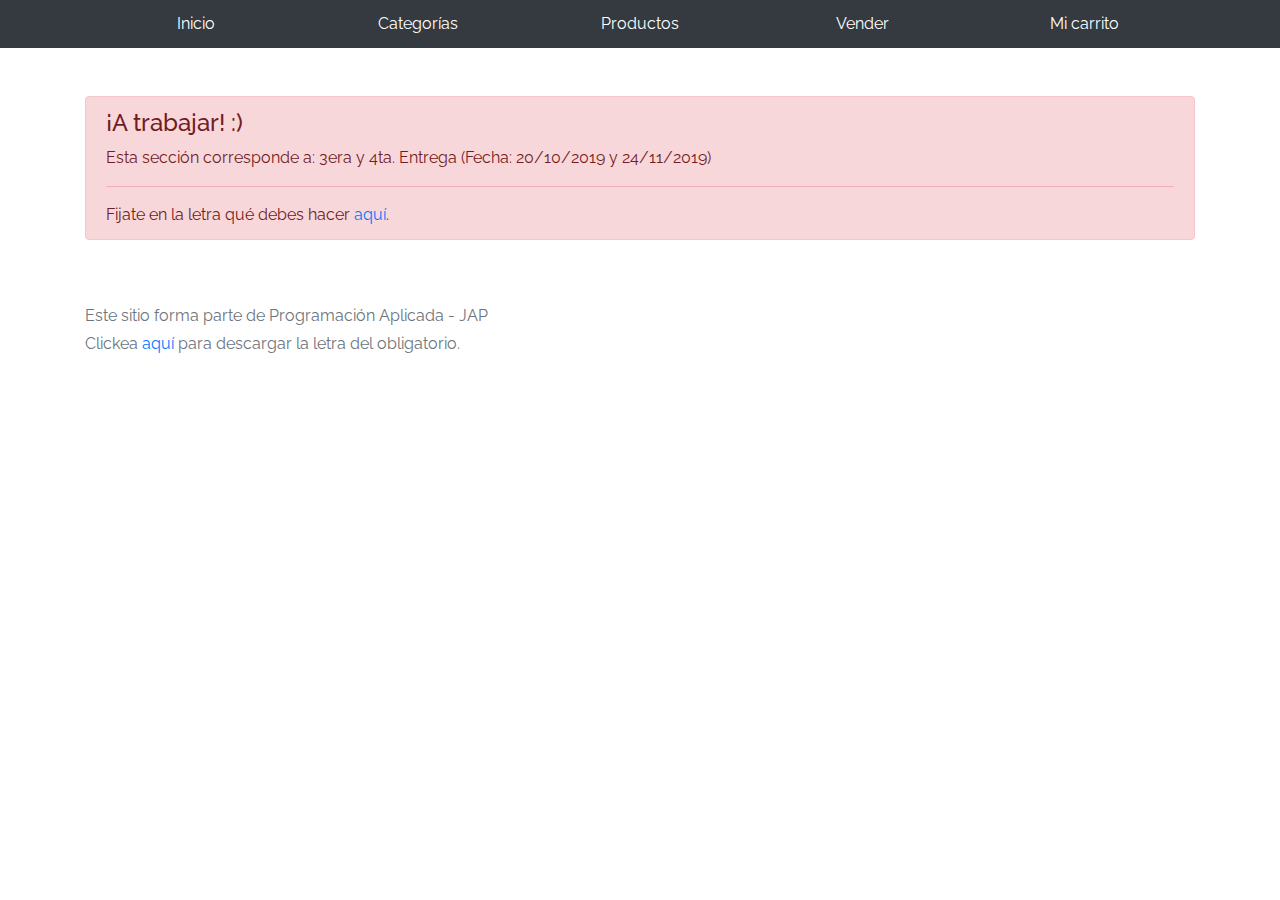
<file: cart.html>
<!DOCTYPE html>
<!-- saved from url=(0049)https://getbootstrap.com/docs/4.3/examples/album/ -->
<html lang="en"><head><meta http-equiv="Content-Type" content="text/html; charset=UTF-8">
    
    <meta name="viewport" content="width=device-width, initial-scale=1, shrink-to-fit=no">
    <meta name="description" content="">
    <meta name="author" content="Mark Otto, Jacob Thornton, and Bootstrap contributors">
    <title>eMercado - Todo lo que busques está aquí</title>

    <link rel="canonical" href="https://getbootstrap.com/docs/4.3/examples/album/">
    <link href="https://fonts.googleapis.com/css?family=Raleway:300,300i,400,400i,700,700i,900,900i" rel="stylesheet">

    <style>
      .bd-placeholder-img {
        font-size: 1.125rem;
        text-anchor: middle;
        -webkit-user-select: none;
        -moz-user-select: none;
        -ms-user-select: none;
        user-select: none;
      }

      @media (min-width: 768px) {
        .bd-placeholder-img-lg {
          font-size: 3.5rem;
        }
      }
    </style>
    <link href="css/bootstrap.min.css" rel="stylesheet">
    <link href="css/styles.css" rel="stylesheet">
    <link href="css/dropzone.css" rel="stylesheet">
  </head>
  <body>
      <nav class="navbar navbar-dark navbar-expand-lg site-header   sticky-top py-1 bg-dark">
          <div class="container">
              <button class="navbar-toggler" type="button" data-toggle="collapse" data-target="#navbarSupportedContent" aria-controls="navbarSupportedContent" aria-expanded="false" aria-label="Toggle navigation">
                <span class="navbar-toggler-icon"></span>
              </button>
              <div class="collapse navbar-collapse" id="navbarSupportedContent">
                <ul class="navbar-nav mr-auto mt-2 mt-lg-0">
                  <li class="nav-item">
                      <a class="nav-link" href="index.html">Inicio</a>
                  </li>
                  <li class="nav-item">
                      <a class="nav-link" href="categories.html">Categorías</a>
                  </li>
                  <li class="nav-item">
                      <a class="nav-link" href="products.html">Productos</a>
                  </li>
                  <li class="nav-item">
                      <a class="nav-link" href="sell.html">Vender</a>
                  </li>
                  <li class="nav-item">
                      <a class="nav-link" href="cart.html">Mi carrito</a>
                  </li>
                  </ul>
              </div>
          </div>
        </nav>
    <main role="main">
		<div class="container mt-5">
			<div class="alert alert-danger" role="alert">
				<h4 class="alert-heading">¡A trabajar! :)</h4>
				<p>Esta sección corresponde a: 3era y 4ta. Entrega (Fecha: 20/10/2019 y 24/11/2019)</p>
				<hr>
				<p class="mb-0">Fijate en la letra qué debes hacer <a target="_blank" href="Letra.pdf">aquí</a>.</p>
			</div>
		</div>
    </main>
      <footer class="text-muted">
        <div class="container">
            <p>Este sitio forma parte de Programación Aplicada - JAP</p>
            <p>Clickea <a target="_blank" href="Letra.pdf">aquí</a> para descargar la letra del obligatorio.</p>
        </div>
      </footer>
      <div class="modal fade" tabindex="-1" role="dialog" id="contidionsModal">
        <div class="modal-dialog" role="document">
          <div class="modal-content">
            <div class="modal-header">
              <h5 class="modal-title">Forma de pago</h5>
              <button type="button" class="close" data-dismiss="modal" aria-label="Close">
                <span aria-hidden="true">&times;</span>
              </button>
            </div>
            <div class="modal-body">
              <div class="container">
                  <div class="row">
                    <div class="custom-control custom-radio">
                      <input id="creditCardPaymentRadio" name="paymentType" type="radio" class="custom-control-input">
                      <label class="custom-control-label" for="creditCardPaymentRadio">Tarjeta de crédito</label>
                    </div>
                  </div>
                  <hr>
                  <div class="row">
                    <div class="col-md-6 mb-3">
                      <label for="shippingStreet">Número de tarjeta</label>
                      <input type="text" class="form-control" id="creditCardNumber" placeholder="" value="" >
                      <div class="invalid-feedback">
                        Ingresa un número de tarjeta
                      </div>
                    </div>
                    <div class="col-md-4 mb-3">
                      <label for="shippingStreetNumber">Código de seg.</label>
                      <input type="number" class="form-control" id="creditCardSecurityCode" placeholder="" value="" >
                      <div class="invalid-feedback">
                        Ingresa el código de seguridad
                      </div>
                    </div>
                  </div>
                  <div class="row">
                      <div class="col-md-6 mb-3">
                        <label for="dueDate">Vencimiento (MM/AA)</label>
                        <input type="text" class="form-control" id="dueDate" placeholder="" value="" >
                        <div class="invalid-feedback">
                          Ingresa la fecha de vencimiento
                        </div>
                      </div>
                  </div>
                  <div class="row">
                    <div class="custom-control custom-radio">
                      <input id="bankingRadio" name="paymentType" type="radio" class="custom-control-input">
                      <label class="custom-control-label" for="bankingRadio">Transferencia bancaria</label>
                    </div>
                  </div>
                  <hr>
                  <div class="row">
                    <div class="col-md-6 mb-3">
                      <label for="bankAccountNumber">Número de cuenta</label>
                      <input type="text" class="form-control" id="bankAccountNumber" placeholder="" value="" >
                      <div class="invalid-feedback">
                        Ingresa un número de cuenta
                      </div>
                    </div>
              </div>
            </div>
            <div class="modal-footer">
              <button type="button" class="btn btn-primary" data-dismiss="modal">Cerrar</button>
            </div>
          </div>
        </div>
      </div>
      <div id="spinner-wrapper"><div class="lds-ring"><div></div><div></div><div></div><div></div></div></div>
      <script src="js/vendor/jquery-3.4.1.min.js"></script>
      <script src="js/vendor/bootstrap.bundle.min.js"></script>
      <script src="js/vendor/bootbox.min.js"></script>
      <script src="js/init.js"></script>
      <script src="js/cart.js"></script>
    </body>
</html>
</file>
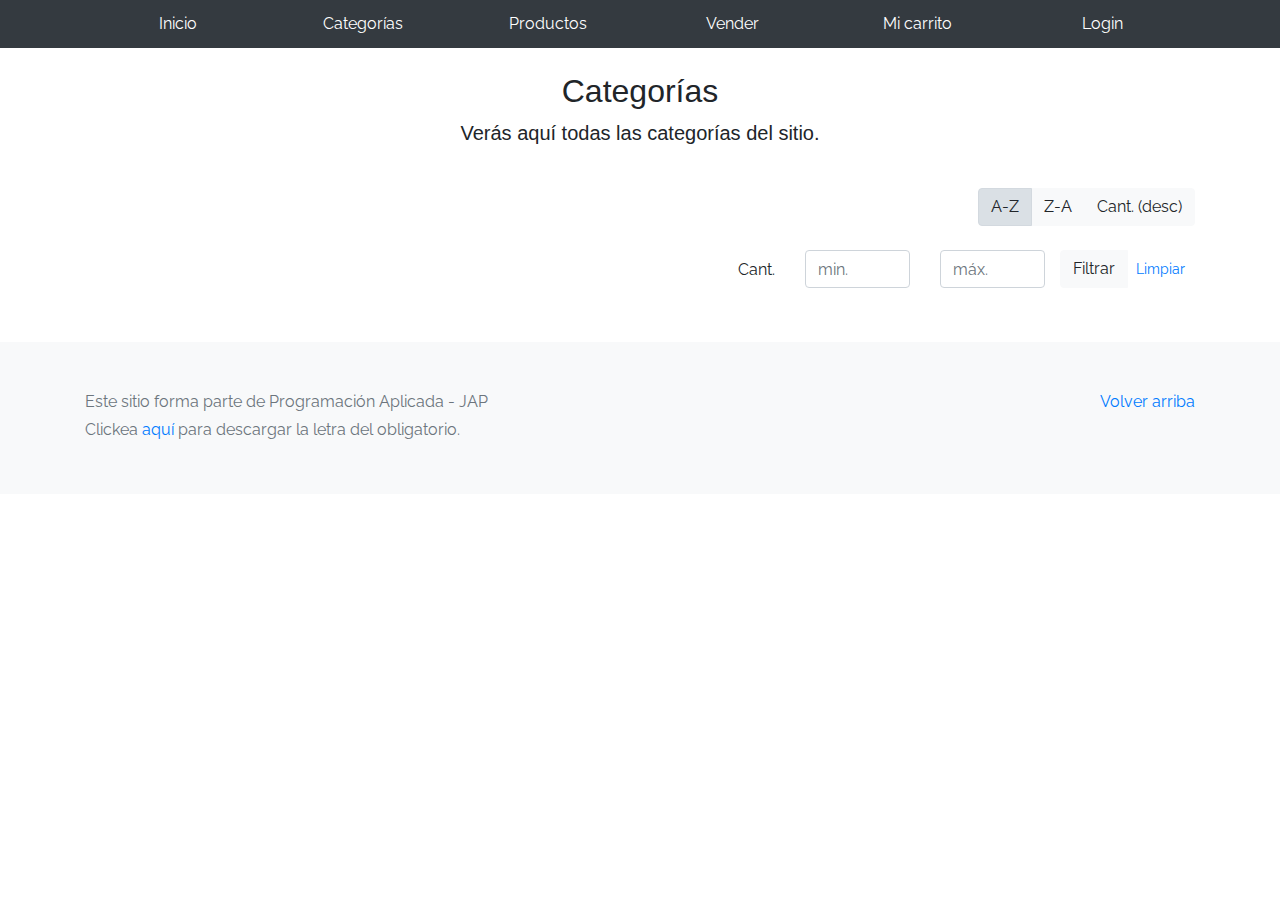
<file: categories.html>
<!DOCTYPE html>
<!-- saved from url=(0049)https://getbootstrap.com/docs/4.3/examples/album/ -->
<html lang="en">
  <head>
    <meta http-equiv="Content-Type" content="text/html; charset=UTF-8">
    <meta name="viewport" content="width=device-width, initial-scale=1, shrink-to-fit=no">
    <meta name="description" content="">
    <meta name="author" content="Mark Otto, Jacob Thornton, and Bootstrap contributors">
    <title>eMercado - Todo lo que busques está aquí</title>

    <link rel="canonical" href="https://getbootstrap.com/docs/4.3/examples/album/">
    <link href="https://fonts.googleapis.com/css?family=Raleway:300,300i,400,400i,700,700i,900,900i" rel="stylesheet">

    <link href="css/bootstrap.min.css" rel="stylesheet">
    <link href="css/styles.css" rel="stylesheet">
  </head>
  <body>
      <nav class="navbar navbar-dark navbar-expand-lg site-header   sticky-top py-1 bg-dark">
          <div class="container">
              <button class="navbar-toggler" type="button" data-toggle="collapse" data-target="#navbarSupportedContent" aria-controls="navbarSupportedContent" aria-expanded="false" aria-label="Toggle navigation">
                <span class="navbar-toggler-icon"></span>
              </button>
              <div class="collapse navbar-collapse" id="navbarSupportedContent">
                <ul class="navbar-nav mr-auto mt-2 mt-lg-0">
                  <li class="nav-item">
                      <a class="nav-link" href="home.html">Inicio</a>
                  </li>
                  <li class="nav-item">
                      <a class="nav-link" href="categories.html">Categorías</a>
                  </li>
                  <li class="nav-item">
                      <a class="nav-link" href="products.html">Productos</a>
                  </li>
                  <li class="nav-item">
                      <a class="nav-link" href="sell.html">Vender</a>
                  </li>
                  <li class="nav-item">
                      <a class="nav-link" href="cart.html">Mi carrito</a>
                  </li>
                  <li class="nav-item">
                    <a class="nav-link" href="index.html">Login</a>
                </li>
                  </ul>
              </div>
          </div>
        </nav>
    <main role="main" class="pb-5">
        <div class="text-center p-4">
            <h2>Categorías</h2>
            <p class="lead">Verás aquí todas las categorías del sitio.</p>
        </div>
        <div class="container">
            <div class="row">
                <div class="col text-right">
                    <div class="btn-group btn-group-toggle mb-4" data-toggle="buttons">
                        <label class="btn btn-light active" id="sortAsc" >
                            <input type="radio" name="options" autocomplete="off" checked>A-Z
                        </label>
                        <label class="btn btn-light" id="sortDesc" >
                            <input type="radio" name="options" autocomplete="off">Z-A
                        </label>
                        <label class="btn btn-light" id="sortByCount" >
                            <input type="radio" name="options" autocomplete="off">Cant. (desc)
                        </label>
                    </div>
                </div>
            </div>
              <div class="row justify-content-end">
                <div class="col-md-6"></div>
                  <div class="col-md-6 col-sm-12 mb-1 container">
                    <div class="row container p-0 m-0">
                      <div class="col">
                        <p class="font-weight-normal text-right my-2">Cant.</p>
                      </div>
                      <div class="col">
                        <input class="form-control" type="number" placeholder="min." id="rangeFilterCountMin">
                      </div>
                      <div class="col">
                        <input class="form-control" type="number" placeholder="máx." id="rangeFilterCountMax">
                      </div>
                      <div class="col-3 p-0">
                        <div class="btn-group" role="group">
                          <button class="btn btn-light btn-block" id="rangeFilterCount">Filtrar</button>
                          <button class="btn btn-link btn-sm" id="clearRangeFilter">Limpiar</button>
                        </div>
                      </div>
                    </div>
                  </div>
              </div>
            <div class="row">
                <div class="list-group" id="cat-list-container">
                </div>
            </div>
        </div>
    </main>
    <footer class="text-muted bg-light">
      <div class="container">
        <p class="float-right">
          <a href="#">Volver arriba</a>
        </p>
        <p>Este sitio forma parte de Programación Aplicada - JAP</p>
        <p>Clickea <a target="_blank" href="Letra.pdf">aquí</a> para descargar la letra del obligatorio.</p>
      </div>
    </footer>
    <div id="spinner-wrapper"><div class="lds-ring"><div></div><div></div><div></div><div></div></div></div>
    <script src="js/vendor/jquery-3.4.1.min.js"></script>
    <script src="js/vendor/bootstrap.bundle.min.js"></script>
    <script src="js/init.js"></script>
    <script src="js/categories.js"></script>
  </body>
</html>
</file>
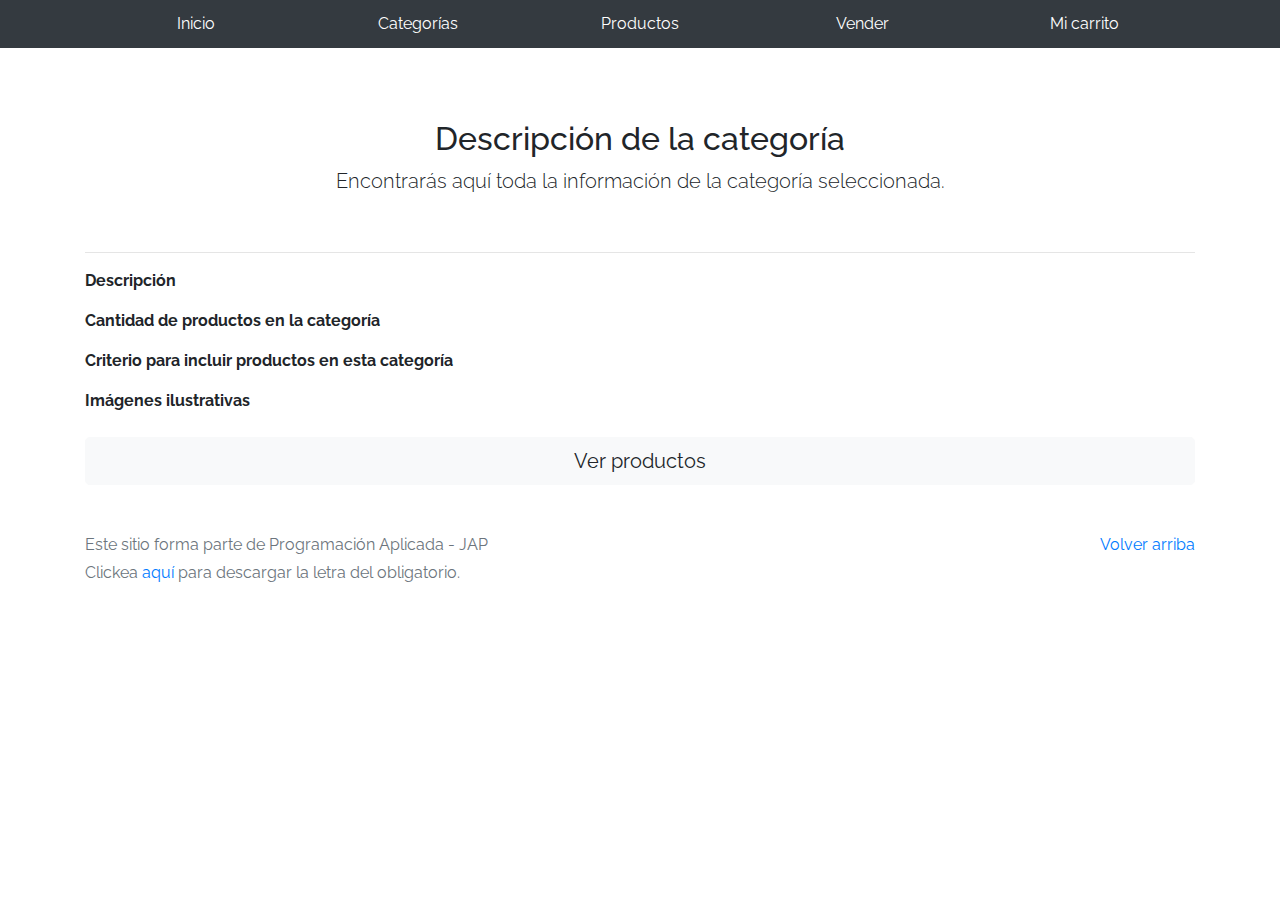
<file: category-info.html>
<!DOCTYPE html>
<!-- saved from url=(0049)https://getbootstrap.com/docs/4.3/examples/album/ -->
<html lang="en">
  <head>
    <meta http-equiv="Content-Type" content="text/html; charset=UTF-8">
    <meta name="viewport" content="width=device-width, initial-scale=1, shrink-to-fit=no">
    <meta name="description" content="">
    <meta name="author" content="Mark Otto, Jacob Thornton, and Bootstrap contributors">
    <title>eMercado - Todo lo que busques está aquí</title>

    <link rel="canonical" href="https://getbootstrap.com/docs/4.3/examples/album/">
    <link href="https://fonts.googleapis.com/css?family=Raleway:300,300i,400,400i,700,700i,900,900i" rel="stylesheet">
    <!-- Bootstrap core CSS -->
    <link href="css/bootstrap.min.css" rel="stylesheet">
    <link href="css/styles.css" rel="stylesheet">
  </head>
  <body>
      <nav class="navbar navbar-dark navbar-expand-lg site-header   sticky-top py-1 bg-dark">
          <div class="container">
              <button class="navbar-toggler" type="button" data-toggle="collapse" data-target="#navbarSupportedContent" aria-controls="navbarSupportedContent" aria-expanded="false" aria-label="Toggle navigation">
                <span class="navbar-toggler-icon"></span>
              </button>
              <div class="collapse navbar-collapse" id="navbarSupportedContent">
                <ul class="navbar-nav mr-auto mt-2 mt-lg-0">
                  <li class="nav-item">
                      <a class="nav-link" href="index.html">Inicio</a>
                  </li>
                  <li class="nav-item">
                      <a class="nav-link" href="categories.html">Categorías</a>
                  </li>
                  <li class="nav-item">
                      <a class="nav-link" href="products.html">Productos</a>
                  </li>
                  <li class="nav-item">
                      <a class="nav-link" href="sell.html">Vender</a>
                  </li>
                  <li class="nav-item">
                      <a class="nav-link" href="cart.html">Mi carrito</a>
                  </li>
                  </ul>
              </div>
          </div>
        </nav>
    <main role="main">
        <div class="container mt-5">
            <div class="text-center p-4">
                <h2>Descripción de la categoría</h2>
                <p class="lead">Encontrarás aquí toda la información de la categoría seleccionada.</p>
            </div>
            <h3 id="categoryName"></h3>
            <hr class="my-3">
            <dl>
                <dt>Descripción</dt>
                <dd><p id="categoryDescription"></p></dd>

                <dt>Cantidad de productos en la categoría</dt>
                <dd><p id="productCount"></p></dd>

                <dt>Criterio para incluir productos en esta categoría</dt>
                <dd><p id="productCriteria"></p></dd>

                <dt>Imágenes ilustrativas</dt>
                <dd>
                    <div class="row text-center text-lg-left pt-2" id="productImagesGallery">
                    </div>
                </dd>
            </dl>
            <a type="button" class="btn btn-light btn-lg btn-block" href="products.html">Ver productos</a>
        </div>
    </main>
    <footer class="text-muted">
      <div class="container">
        <p class="float-right">
          <a href="#">Volver arriba</a>
        </p>
        <p>Este sitio forma parte de Programación Aplicada - JAP</p>
        <p>Clickea <a target="_blank" href="Letra.pdf">aquí</a> para descargar la letra del obligatorio.</p>
      </div>
    </footer>
    <div id="spinner-wrapper"><div class="lds-ring"><div></div><div></div><div></div><div></div></div></div>
    <script src="js/vendor/jquery-3.4.1.min.js"></script>
    <script src="js/vendor/bootstrap.bundle.min.js"></script>
    <script src="js/init.js"></script>
    <script src="js/category-info.js"></script>
  </body>
</html>
</file>
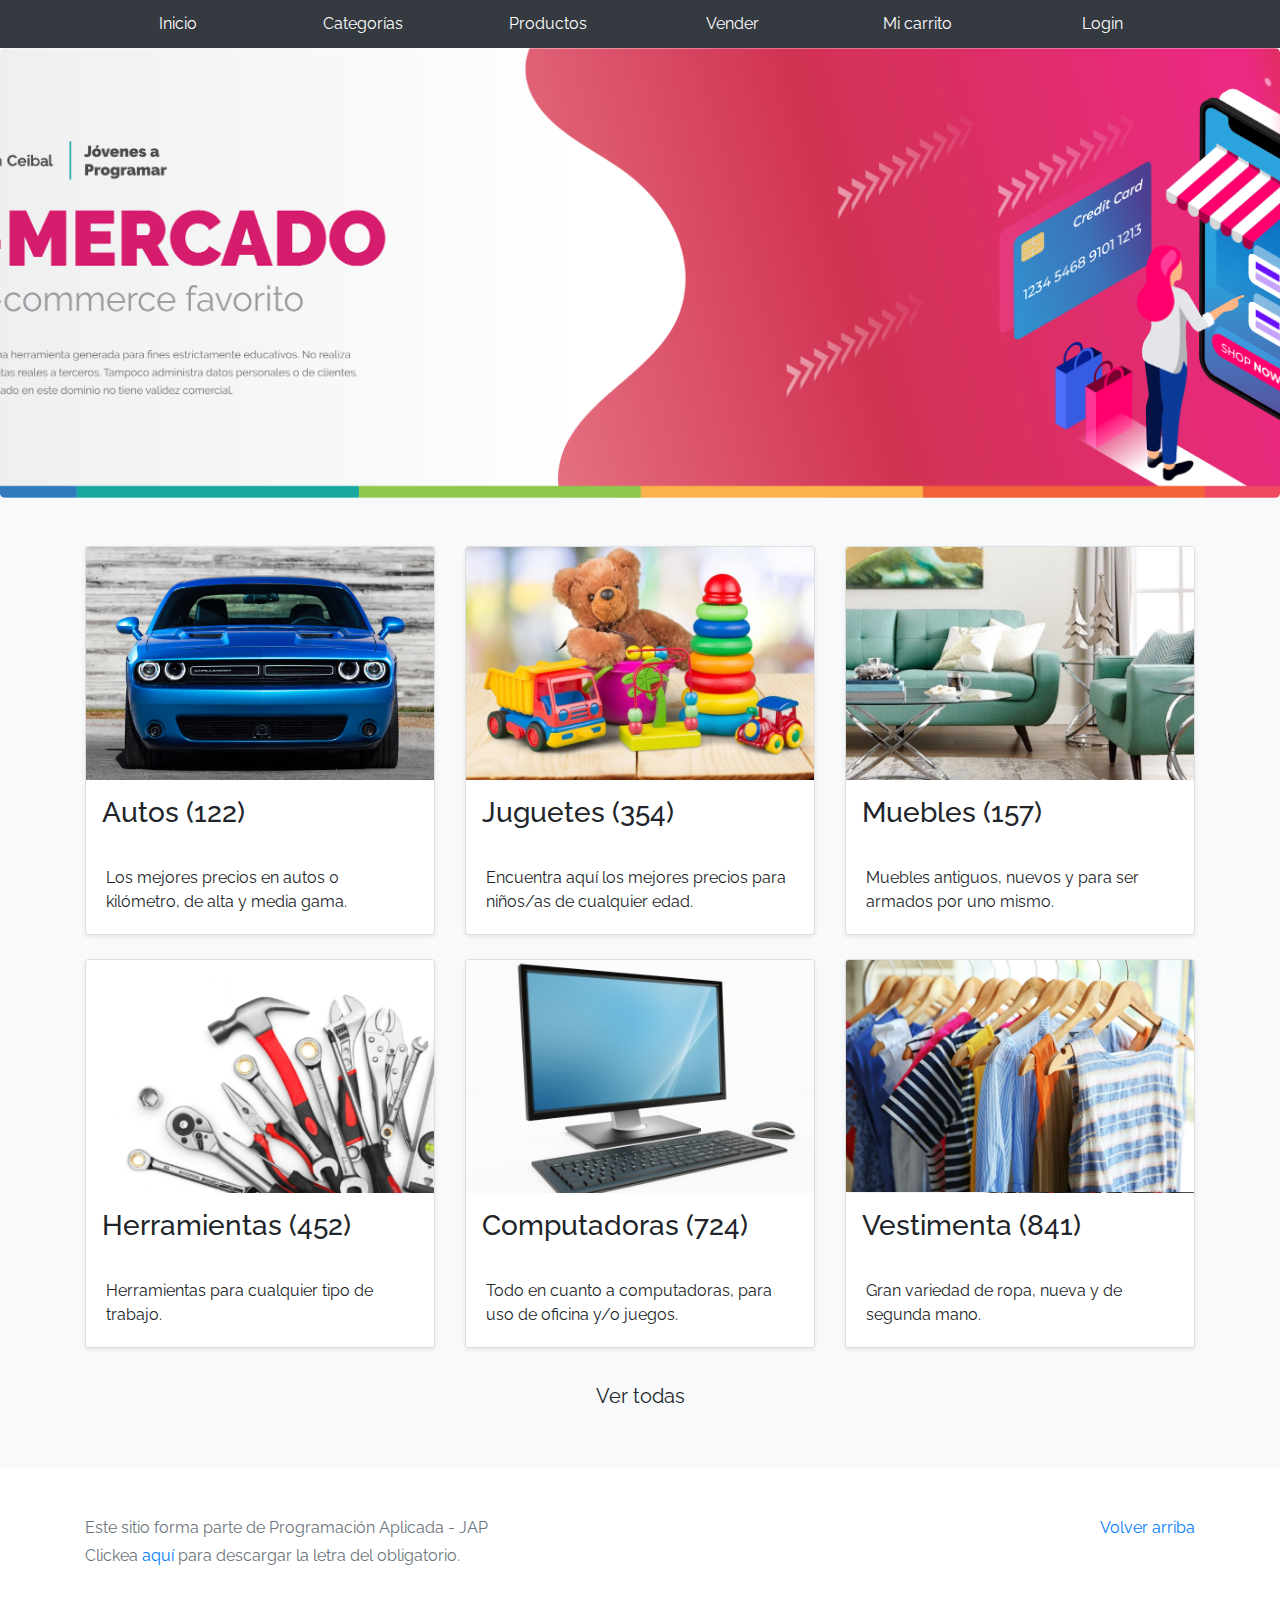
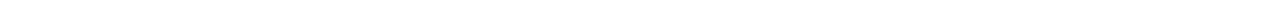
<file: home.html>
<!DOCTYPE html>
<!-- saved from url=(0049)https://getbootstrap.com/docs/4.3/examples/album/ -->
<html lang="en">
  <head>
    <meta http-equiv="Content-Type" content="text/html; charset=UTF-8">
    <meta name="viewport" content="width=device-width, initial-scale=1, shrink-to-fit=no">
    <meta name="description" content="">
    <meta name="author" content="Mark Otto, Jacob Thornton, and Bootstrap contributors">
    <title>eMercado - Todo lo que busques está aquí</title>

    <link rel="canonical" href="https://getbootstrap.com/docs/4.3/examples/album/">
    <link href="https://fonts.googleapis.com/css?family=Raleway:300,300i,400,400i,700,700i,900,900i" rel="stylesheet">
    <!-- Bootstrap core CSS -->
    <link href="css/bootstrap.min.css" rel="stylesheet">
    <link href="css/styles.css" rel="stylesheet">
  </head>
  <body>
      <nav class="navbar navbar-dark navbar-expand-lg site-header   sticky-top py-1 bg-dark">
          <div class="container">
              <button class="navbar-toggler" type="button" data-toggle="collapse" data-target="#navbarSupportedContent" aria-controls="navbarSupportedContent" aria-expanded="false" aria-label="Toggle navigation">
                <span class="navbar-toggler-icon"></span>
              </button>
              <div class="collapse navbar-collapse" id="navbarSupportedContent">
                <ul class="navbar-nav mr-auto mt-2 mt-lg-0">
                  <li class="nav-item">
                      <a class="nav-link" href="home.html">Inicio</a>
                  </li>
                  <li class="nav-item">
                      <a class="nav-link" href="categories.html">Categorías</a>
                  </li>
                  <li class="nav-item">
                      <a class="nav-link" href="products.html">Productos</a>
                  </li>
                  <li class="nav-item">
                      <a class="nav-link" href="sell.html">Vender</a>
                  </li>
                  <li class="nav-item">
                      <a class="nav-link" href="cart.html">Mi carrito</a>
                  </li>
                  <li class="nav-item">
                    <a class="nav-link" href="index.html">Login</a>
                </li>
                  </ul>
              </div>
          </div>
        </nav>
    <main role="main">
      <section class="jumbotron text-center">
        <div class="m-5">
          <h1></h1>
        </div>
      </section>
      <div class="album py-5 bg-light">
        <div class="container">
          <div class="row">
            <div class="col-md-4">
              <a href="categories.html" class="card mb-4 shadow-sm custom-card">
                <img class="bd-placeholder-img card-img-top"  src="img/cat1.jpg">
                <h3 class="m-3">Autos (122)</h3>
                <div class="card-body">
                  <p class="card-text">Los mejores precios en autos 0 kilómetro, de alta y media gama.</p>
                </div>
              </a>
            </div>
            <div class="col-md-4">
                <a href="categories.html" class="card mb-4 shadow-sm custom-card">
                  <img class="bd-placeholder-img card-img-top" src="img/cat2.jpg">
                  <h3 class="m-3">Juguetes (354)</h3>
                  <div class="card-body">
                    <p class="card-text">Encuentra aquí los mejores precios para niños/as de cualquier edad.</p>
                  </div>
                </a>
            </div>
            <div class="col-md-4">
                <a href="categories.html" class="card mb-4 shadow-sm custom-card">
                  <img class="bd-placeholder-img card-img-top" src="img/cat3.jpg">
                  <h3 class="m-3">Muebles (157)</h3>
                  <div class="card-body">
                    <p class="card-text">Muebles antiguos, nuevos y para ser armados por uno mismo.</p>
                  </div>
                </a>
            </div>
            <div class="col-md-4">
                <a href="categories.html" class="card mb-4 shadow-sm custom-card">
                  <img class="bd-placeholder-img card-img-top" src="img/cat4.jpg">
                  <h3 class="m-3">Herramientas (452)</h3>
                  <div class="card-body">
                    <p class="card-text">Herramientas para cualquier tipo de trabajo.</p>
                  </div>
                </a>
            </div>
            <div class="col-md-4">
                <a href="categories.html" class="card mb-4 shadow-sm custom-card">
                  <img class="bd-placeholder-img card-img-top" src="img/cat5.jpg">
                  <h3 class="m-3">Computadoras (724)</h3>
                  <div class="card-body">
                    <p class="card-text">Todo en cuanto a computadoras, para uso de oficina y/o juegos.</p>
                  </div>
                </a>
            </div>
            <div class="col-md-4">
                <a href="categories.html" class="card mb-4 shadow-sm custom-card">
                  <img class="bd-placeholder-img card-img-top" src="img/cat6.jpg">
                  <h3 class="m-3">Vestimenta (841)</h3>
                  <div class="card-body">
                    <p class="card-text">Gran variedad de ropa, nueva y de segunda mano.</p>
                  </div>
                </a>
            </div>
          </div>
          <div class="row">
              <a type="button" class="btn btn-light btn-lg btn-block" href="categories.html">Ver todas</a>
          </div>
        </div>
      </div>
    </main>
    <footer class="text-muted">
      <div class="container">
        <p class="float-right">
          <a href="#">Volver arriba</a>
        </p>
        <p>Este sitio forma parte de Programación Aplicada - JAP</p>
        <p>Clickea <a target="_blank" href="Letra.pdf">aquí</a> para descargar la letra del obligatorio.</p>
      </div>
    </footer>
    <script src="js/vendor/jquery-3.4.1.min.js"></script>
    <script src="js/vendor/bootstrap.bundle.min.js"></script>
  </body>
</html>
</file>
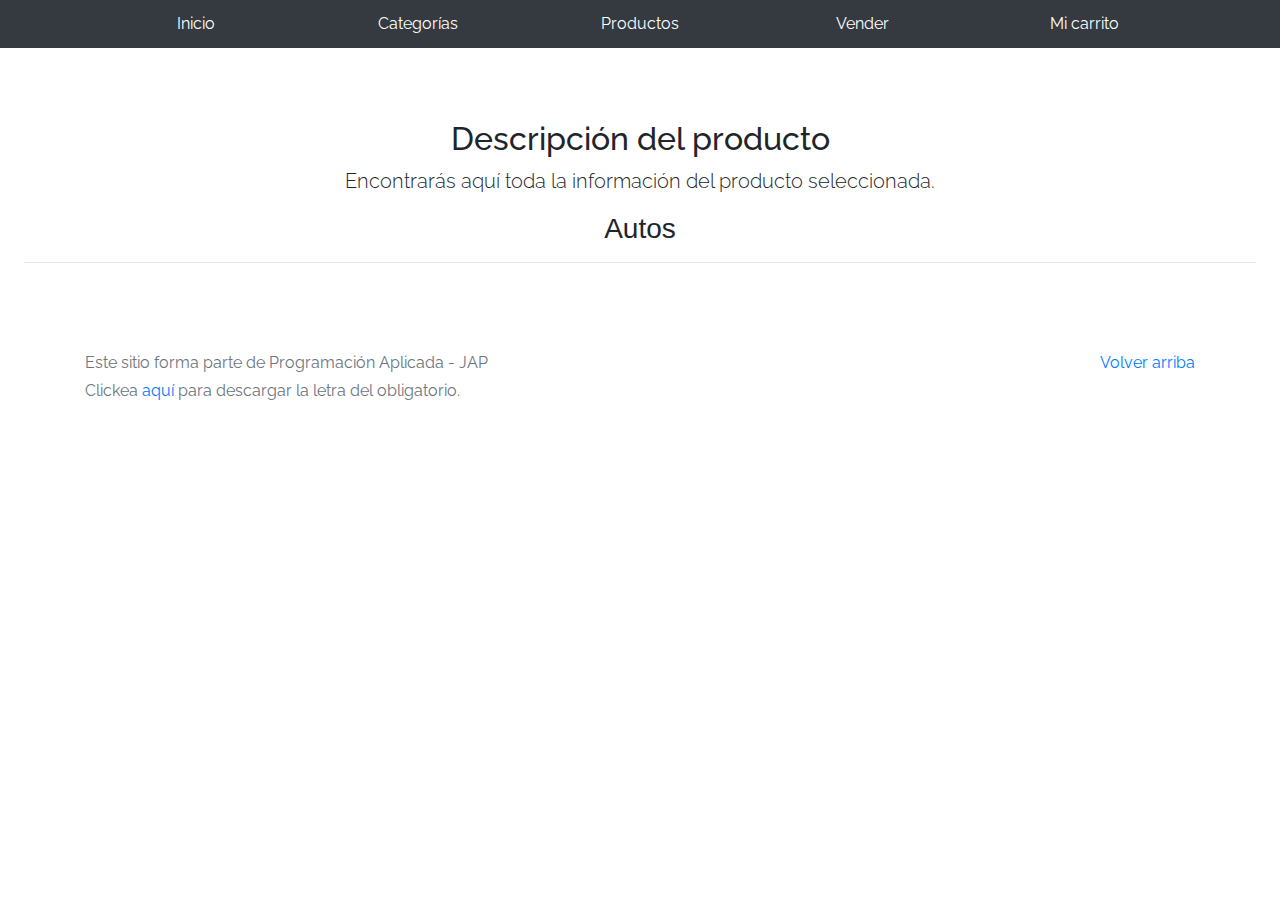
<file: product-info.html>
<!DOCTYPE html>
<!-- saved from url=(0049)https://getbootstrap.com/docs/4.3/examples/album/ -->
<html lang="en">
  <head>
    <meta http-equiv="Content-Type" content="text/html; charset=UTF-8">
    <meta name="viewport" content="width=device-width, initial-scale=1, shrink-to-fit=no">
    <meta name="description" content="">
    <meta name="author" content="Mark Otto, Jacob Thornton, and Bootstrap contributors">
    <title>eMercado - Todo lo que busques está aquí</title>

    <link rel="canonical" href="https://getbootstrap.com/docs/4.3/examples/album/">
    <link href="https://fonts.googleapis.com/css?family=Raleway:300,300i,400,400i,700,700i,900,900i" rel="stylesheet">
    <!-- Bootstrap core CSS -->
    <link href="css/bootstrap.min.css" rel="stylesheet">
    <link href="css/styles.css" rel="stylesheet">
  </head>
  <body>
      <nav class="navbar navbar-dark navbar-expand-lg site-header   sticky-top py-1 bg-dark">
          <div class="container">
              <button class="navbar-toggler" type="button" data-toggle="collapse" data-target="#navbarSupportedContent" aria-controls="navbarSupportedContent" aria-expanded="false" aria-label="Toggle navigation">
                <span class="navbar-toggler-icon"></span>
              </button>
              <div class="collapse navbar-collapse" id="navbarSupportedContent">
                <ul class="navbar-nav mr-auto mt-2 mt-lg-0">
                  <li class="nav-item">
                      <a class="nav-link" href="index.html">Inicio</a>
                  </li>
                  <li class="nav-item">
                      <a class="nav-link" href="categories.html">Categorías</a>
                  </li>
                  <li class="nav-item">
                      <a class="nav-link" href="products.html">Productos</a>
                  </li>
                  <li class="nav-item">
                      <a class="nav-link" href="sell.html">Vender</a>
                  </li>
                  <li class="nav-item">
                      <a class="nav-link" href="cart.html">Mi carrito</a>
                  </li>
                  </ul>
              </div>
          </div>
        </nav>
    <main role="main">
        <div class="text-center p-4">
            <div class="container mt-5">
            <h2>Descripción del producto</h2>
            <p class="lead">Encontrarás aquí toda la información del producto seleccionada.</p>
        </div>
        <h3 id="categoryName">Autos</h3>
            <hr class="my-3">
            <!--  
               <div class="alert alert-danger" role="alert"> 
                <h4 class="alert-heading">¡A trabajar! :)</h4>
                <p>Esta sección corresponde a: 2da. Entrega (Fecha: 29/09/2019) -> Punto 3.</p>
                <hr>
                <p class="mb-0">Fijate en la letra qué debes hacer <a target="_blank" href="Letra.pdf">aquí</a>.</p>
            </div>
        </div>  -->
    </main>
    <footer class="text-muted">
        
      <div class="container">
        <p class="float-right">
          <a href="#">Volver arriba</a>
        </p>
        <p>Este sitio forma parte de Programación Aplicada - JAP</p>
        <p>Clickea <a target="_blank" href="Letra.pdf">aquí</a> para descargar la letra del obligatorio.</p>
      </div>
    </footer>
    <div id="spinner-wrapper"><div class="lds-ring"><div></div><div></div><div></div><div></div></div></div>
    <script src="js/vendor/jquery-3.4.1.min.js"></script>
    <script src="js/vendor/bootstrap.bundle.min.js"></script>
    <script src="js/init.js"></script>
    <script src="js/product-info.js"></script>
  </body>
</html>
</file>
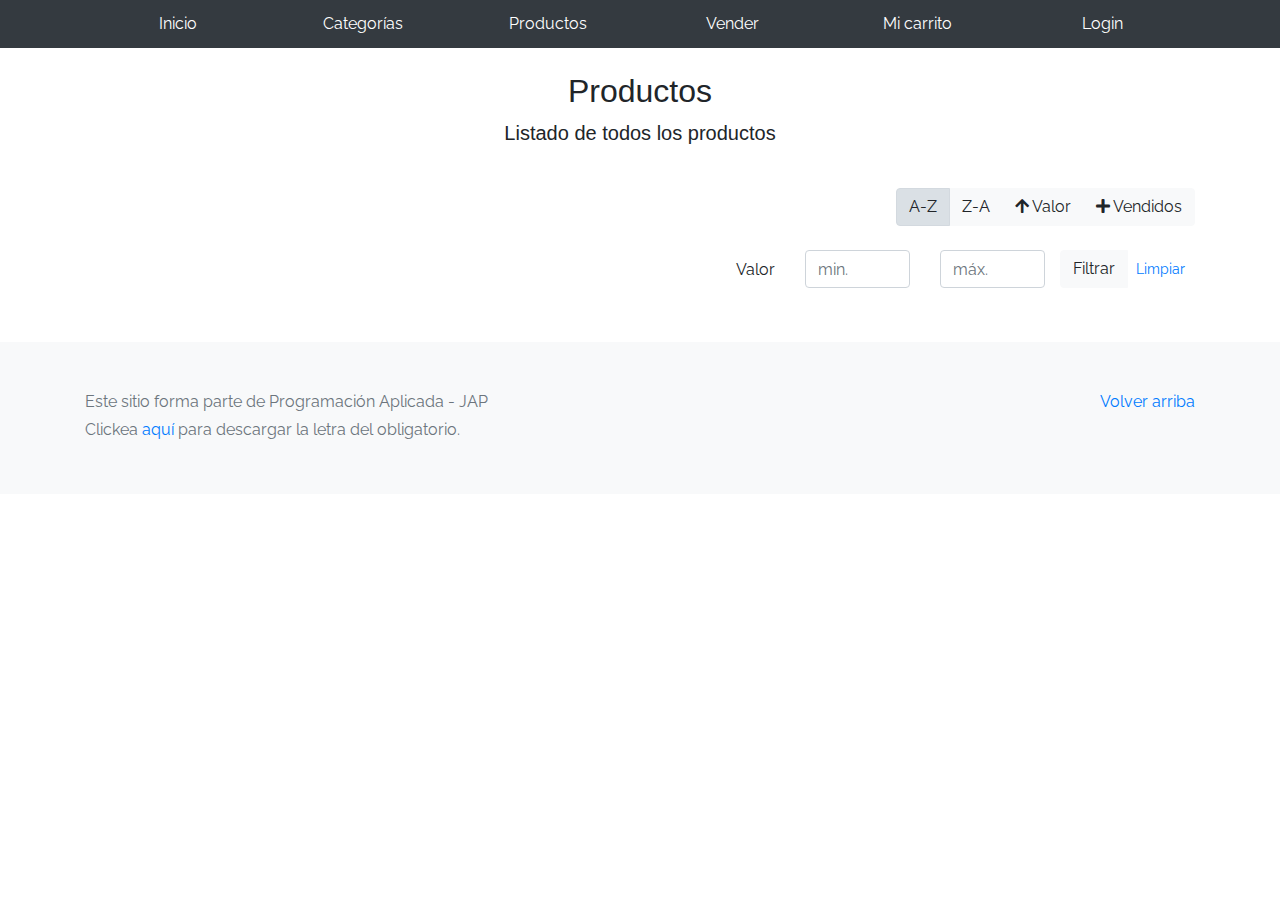
<file: products.html>
<!DOCTYPE html>
<!-- saved from url=(0049)https://getbootstrap.com/docs/4.3/examples/album/ -->
<html lang="en">
  <head>
    <meta http-equiv="Content-Type" content="text/html; charset=UTF-8">
    <meta name="viewport" content="width=device-width, initial-scale=1, shrink-to-fit=no">
    <meta name="description" content="">
    <meta name="author" content="Mark Otto, Jacob Thornton, and Bootstrap contributors">
    <title>eMercado - Todo lo que busques está aquí</title>

    <link rel="canonical" href="https://getbootstrap.com/docs/4.3/examples/album/">
    <link href="https://fonts.googleapis.com/css?family=Raleway:300,300i,400,400i,700,700i,900,900i" rel="stylesheet">
    <link href="https://cdnjs.cloudflare.com/ajax/libs/font-awesome/5.9.0/css/all.min.css" rel="stylesheet">
    

    <link href="css/bootstrap.min.css" rel="stylesheet">
    <link href="css/styles.css" rel="stylesheet">
  </head>
  <body>
      <nav class="navbar navbar-dark navbar-expand-lg site-header   sticky-top py-1 bg-dark">
          <div class="container">
              <button class="navbar-toggler" type="button" data-toggle="collapse" data-target="#navbarSupportedContent" aria-controls="navbarSupportedContent" aria-expanded="false" aria-label="Toggle navigation">
                <span class="navbar-toggler-icon"></span>
              </button>
              <div class="collapse navbar-collapse" id="navbarSupportedContent">
                <ul class="navbar-nav mr-auto mt-2 mt-lg-0">
                  <li class="nav-item">
                      <a class="nav-link" href="home.html">Inicio</a>
                  </li>
                  <li class="nav-item">
                      <a class="nav-link" href="categories.html">Categorías</a>
                  </li>
                  <li class="nav-item">
                      <a class="nav-link" href="products.html">Productos</a>
                  </li>
                  <li class="nav-item">
                      <a class="nav-link" href="sell.html">Vender</a>
                  </li>
                  <li class="nav-item">
                      <a class="nav-link" href="cart.html">Mi carrito</a>
                  </li>
                  <li class="nav-item">
                    <a class="nav-link" href="index.html">Login</a>
                </li>
                  </ul>
              </div>
          </div>
        </nav>
    <main role="main" class="pb-5">
        <div class="text-center p-4">
            <h2>Productos</h2>
            <p class="lead">Listado de todos los productos</p>
        </div>
        <div class="container">
            <div class="row">
                <div class="col text-right">
                    <div class="btn-group btn-group-toggle mb-4" data-toggle="buttons">
                        <label class="btn btn-light active" id="sortAsc" >
                            <input type="radio" name="options" autocomplete="off" checked>A-Z
                        </label>
                        <label class="btn btn-light" id="sortDesc" >
                            <input type="radio" name="options" autocomplete="off">Z-A
                        </label>
                        <label class="btn btn-light" id="sortByCost" >
                            <input type="radio" name="options" autocomplete="off"><i class="fas fa-arrow-up"></i> Valor
                        </label>
                        <label class="btn btn-light" id="sortBySold" >
                          <input type="radio" name="options" autocomplete="off"><i class="fas fa-plus"></i> Vendidos
                      </label>
                    </div>
                </div>
            </div>
              <div class="row justify-content-end">
                <div class="col-md-6"></div>
                  <div class="col-md-6 col-sm-12 mb-1 container">
                    <div class="row container p-0 m-0">
                      <div class="col">
                        <p class="font-weight-normal text-right my-2">Valor</p>
                      </div>
                      <div class="col">
                        <input class="form-control" type="number" placeholder="min." id="rangeFilterCostMin">
                      </div>
                      <div class="col">
                        <input class="form-control" type="number" placeholder="máx." id="rangeFilterCostMax">
                      </div>
                      <div class="col-3 p-0">
                        <div class="btn-group" role="group">
                          <button class="btn btn-light btn-block" id="rangeFilterCost">Filtrar</button>
                          <button class="btn btn-link btn-sm" id="clearRangeFilter">Limpiar</button>
                        </div>
                      </div>
                    </div>
                  </div>
              </div>
            <div class="row">
                <div class="list-group" id="show-products-list">
                </div>
            </div>
        </div>

    </main>
    <footer class="text-muted bg-light">
      <div class="container">
        <p class="float-right">
          <a href="#">Volver arriba</a>
        </p>
        <p>Este sitio forma parte de Programación Aplicada - JAP</p>
        <p>Clickea <a target="_blank" href="Letra.pdf">aquí</a> para descargar la letra del obligatorio.</p>
      </div>
    </footer>
    <div id="spinner-wrapper"><div class="lds-ring"><div></div><div></div><div></div><div></div></div></div>
    <script src="js/vendor/jquery-3.4.1.min.js"></script>
    <script src="js/vendor/bootstrap.bundle.min.js"></script>
    <script src="js/init.js"></script>
    <script src="js/products.js"></script>
  </body>
</html>
</file>
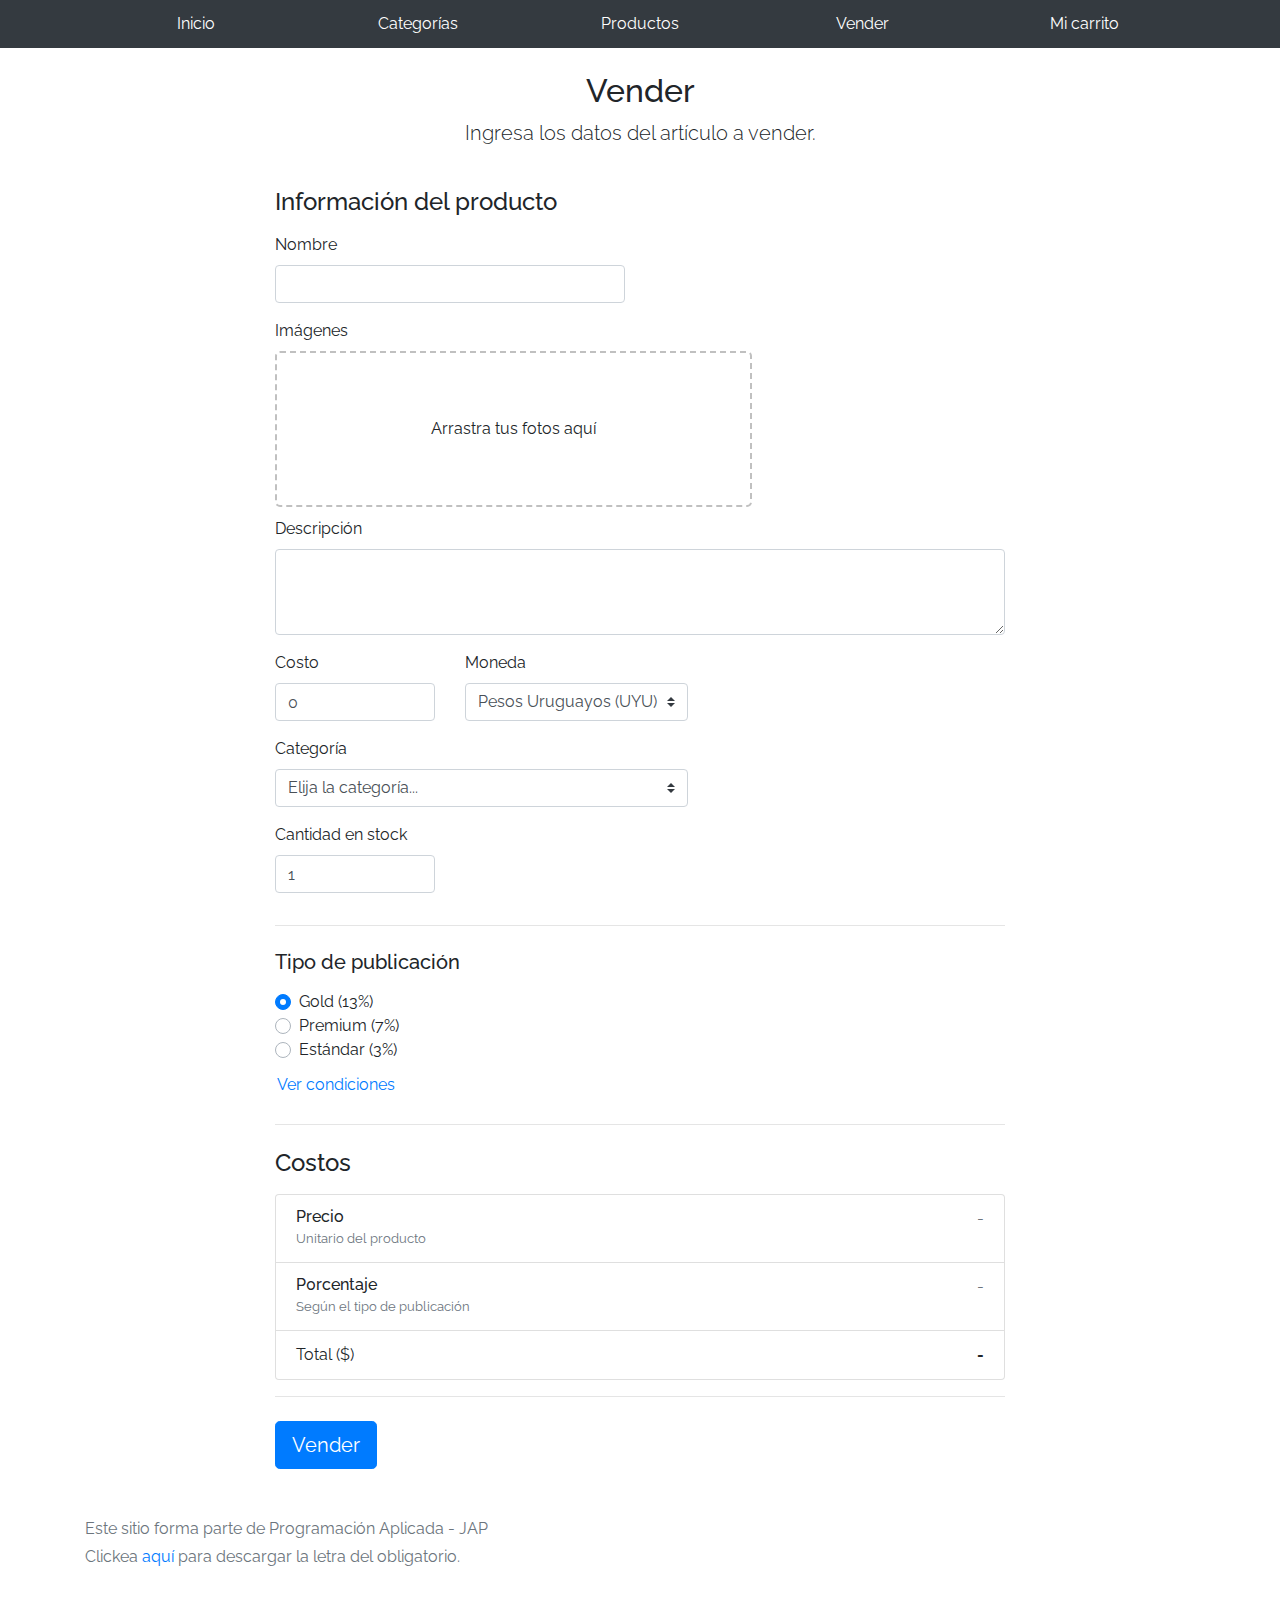
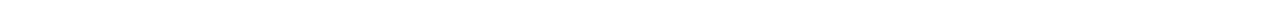
<file: sell.html>
<!DOCTYPE html>
<!-- saved from url=(0049)https://getbootstrap.com/docs/4.3/examples/album/ -->
<html lang="en"><head><meta http-equiv="Content-Type" content="text/html; charset=UTF-8">
    
    <meta name="viewport" content="width=device-width, initial-scale=1, shrink-to-fit=no">
    <meta name="description" content="">
    <meta name="author" content="Mark Otto, Jacob Thornton, and Bootstrap contributors">
    <title>eMercado - Todo lo que busques está aquí</title>

    <link rel="canonical" href="https://getbootstrap.com/docs/4.3/examples/album/">
    <link href="https://fonts.googleapis.com/css?family=Raleway:300,300i,400,400i,700,700i,900,900i" rel="stylesheet">

    <style>
      .bd-placeholder-img {
        font-size: 1.125rem;
        text-anchor: middle;
        -webkit-user-select: none;
        -moz-user-select: none;
        -ms-user-select: none;
        user-select: none;
      }

      @media (min-width: 768px) {
        .bd-placeholder-img-lg {
          font-size: 3.5rem;
        }
      }
    </style>
    <link href="css/bootstrap.min.css" rel="stylesheet">
    <link href="css/styles.css" rel="stylesheet">
    <link href="css/dropzone.css" rel="stylesheet">
  </head>
  <body>
      <nav class="navbar navbar-dark navbar-expand-lg site-header   sticky-top py-1 bg-dark">
          <div class="container">
              <button class="navbar-toggler" type="button" data-toggle="collapse" data-target="#navbarSupportedContent" aria-controls="navbarSupportedContent" aria-expanded="false" aria-label="Toggle navigation">
                <span class="navbar-toggler-icon"></span>
              </button>
              <div class="collapse navbar-collapse" id="navbarSupportedContent">
                <ul class="navbar-nav mr-auto mt-2 mt-lg-0">
                  <li class="nav-item">
                      <a class="nav-link" href="index.html">Inicio</a>
                  </li>
                  <li class="nav-item">
                      <a class="nav-link" href="categories.html">Categorías</a>
                  </li>
                  <li class="nav-item">
                      <a class="nav-link" href="products.html">Productos</a>
                  </li>
                  <li class="nav-item">
                      <a class="nav-link" href="sell.html">Vender</a>
                  </li>
                  <li class="nav-item">
                      <a class="nav-link" href="cart.html">Mi carrito</a>
                  </li>
                  </ul>
              </div>
          </div>
        </nav>
      <div class="container">
        <div class="text-center p-4">
          <h2>Vender</h2>
          <p class="lead">Ingresa los datos del artículo a vender.</p>
        </div>
        <div class="row justify-content-md-center">
          <div class="col-md-8 order-md-1">
            <h4 class="mb-3">Información del producto</h4>
            <form class="needs-validation" id="sell-info">
              <div class="row">
                <div class="col-md-6 mb-3">
                  <label for="productName">Nombre</label>
                  <input type="text" class="form-control" id="productName" placeholder="" value="" >
                  <div class="invalid-feedback">
                    Ingresa un nombre
                  </div>
                </div>
              </div>
              <div class="row">
                <div class="col-md-8 order-md-1">
                    <label for="zip">Imágenes</label>
                    <div class="needsclick dz-clickable" id="file-upload">
                      <div class="dz-message needsclick">
                        Arrastra tus fotos aquí<br>
                      </div>
                    </div>
                </div>
              </div>
              <div class="row">
                  <div class="col-md-12 mb-3">
                      <label for="productDescription">Descripción</label>
                      <textarea class="form-control" id="productDescription" rows="3"></textarea>
                  </div>
                </div>
              <div class="row">
                <div class="col-md-3 mb-3">
                  <label for="zip">Costo</label>
                  <input type="number" class="form-control" id="productCostInput" placeholder="" required="" value="0" min="0">
                  <div class="invalid-feedback">
                    El costo debe ser mayor que 0.
                  </div>
                </div>
                <div class="col-md-4 mb-3">
                    <label for="state">Moneda</label>
                    <select class="custom-select d-block w-100" id="productCurrency" required="">
                      <option selected>Pesos Uruguayos (UYU)</option>
                      <option>Dólares (USD)</option>
                    </select>
                    <div class="invalid-feedback">
                      Ingresa una categoría válida.
                    </div>
                  </div>
              </div>
              <div class="row">
                  <div class="col-md-7 mb-3">
                  <label for="state">Categoría</label>
                  <select class="custom-select d-block w-100" id="productCategory">
                    <option value="">Elija la categoría...</option>
                    <option>Autos</option>
                    <option>Juguetes</option>
                    <option>Muebles</option>
                    <option>Herramientas</option>
                    <option>Computadoras</option>
                    <option>Vestimenta</option>
                  </select>
                  <div class="invalid-feedback">
                    Por favor ingresa una categoría válida.
                  </div>
                </div>
              </div>
              <div class="row">
                  <div class="col-md-3 mb-3">
                    <label for="productCountInput">Cantidad en stock</label>
                    <input type="number" class="form-control" id="productCountInput" placeholder="" required="" value="1" min="0">
                    <div class="invalid-feedback">
                      La cantidad es requerida.
                    </div>
                  </div>
                </div>
              <hr class="mb-4">
              <h5 class="mb-3">Tipo de publicación</h5>
              <div class="d-block my-3">
                <div class="custom-control custom-radio">
                  <input id="goldradio" name="publicationType" type="radio" class="custom-control-input" checked="" required="">
                  <label class="custom-control-label" for="goldradio">Gold (13%)</label>
                </div>
                <div class="custom-control custom-radio">
                  <input id="premiumradio" name="publicationType" type="radio" class="custom-control-input" required="">
                  <label class="custom-control-label" for="premiumradio">Premium (7%)</label>
                </div>
                <div class="custom-control custom-radio">
                  <input id="standardradio" name="publicationType" type="radio" class="custom-control-input" required="">
                  <label class="custom-control-label" for="standardradio">Estándar (3%)</label>
                </div>
                <div class="row">
                  <button type="button" class="m-1 btn btn-link" data-toggle="modal" data-target="#contidionsModal">Ver condiciones</button>
                </div>
              </div>
              <hr class="mb-4">
              <h4 class="mb-3">Costos</h4>
              <ul class="list-group mb-3">
                  <li class="list-group-item d-flex justify-content-between lh-condensed">
                    <div>
                      <h6 class="my-0">Precio</h6>
                      <small class="text-muted">Unitario del producto</small>
                    </div>
                    <span class="text-muted" id="productCostText">-</span>
                  </li>
                  <li class="list-group-item d-flex justify-content-between lh-condensed">
                    <div>
                      <h6 class="my-0">P0rcentaje</h6>
                      <small class="text-muted">Según el tipo de publicación</small>
                    </div>
                    <span class="text-muted" id="comissionText">-</span>
                  </li>
                  <li class="list-group-item d-flex justify-content-between">
                    <span>Total ($)</span>
                    <strong id="totalCostText">-</strong>
                  </li>
                </ul>
              <hr class="mb-4">
              <button class="btn btn-primary btn-lg" type="submit">Vender</button>
            </form>
          </div>
        </div>
      </div>
      <footer class="text-muted">
        <div class="container">
            <p>Este sitio forma parte de Programación Aplicada - JAP</p>
            <p>Clickea <a target="_blank" href="Letra.pdf">aquí</a> para descargar la letra del obligatorio.</p>
        </div>
      </footer>

      <div class="modal fade" tabindex="-1" role="dialog" id="contidionsModal">
        <div class="modal-dialog" role="document">
          <div class="modal-content">
            <div class="modal-header">
              <h5 class="modal-title">Condiciones de publicación</h5>
              <button type="button" class="close" data-dismiss="modal" aria-label="Close">
                <span aria-hidden="true">&times;</span>
              </button>
            </div>
            <div class="modal-body">
              <div class="container">
                  <div class="row">
                      <h5 class="text-warning">Gold (13%)</h5>
                      <p class="muted text-justify">Tu producto se verá de forma promocionada en portada, además de las condiciones de Premium y Estándar.</p>
                  </div>
                  <hr>
                  <div class="row">
                      <h5 class="text-primary">Stándar (7%)</h5>
                      <p class="muted text-justify">Se mostrará el producto en los primeros lugares de resultados de búsqueda, así cómo cuando se ingrese a la categoría que pertenezca.</p>
                  </div>
                  <hr>
                  <div class="row">
                      <h5 class="text-secondary">Estándar (3%)</h5>
                      <p class="muted text-justify">El producto se listará en la categoría correspondiente, así como en los resultados de búsquedas que coincidan con las palabras claves en el nombre.</p>
                  </div>
              </div>
            </div>
            <div class="modal-footer">
              <button type="button" class="btn btn-primary" data-dismiss="modal">Cerrar</button>
            </div>
          </div>
        </div>
      </div>
      <div id="spinner-wrapper"><div class="lds-ring"><div></div><div></div><div></div><div></div></div></div>
      <script src="js/vendor/jquery-3.4.1.min.js"></script>
      <script src="js/vendor/bootstrap.bundle.min.js"></script>
      <script src="js/vendor/dropzone.js"></script>
      <script src="js/vendor/bootbox.min.js"></script>
      <script src="js/init.js"></script>
      <script src="js/sell.js"></script>
    </body>
</html>
</file>
<file: css/styles.css>
.jumbotron, .card-body, .container, .site-header{
    font-family: 'Raleway', serif !important;
}

.jumbotron .display-4{
    font-weight: bold;
}

.jumbotron {
  height: 50vh;
  padding: 5em inherit;
  margin-bottom: 0;
  background-color: #53C0FB;
  background: url('../img/cover_back.png');
  background-size: cover;
  background-position: center;
  background-repeat: no-repeat;
  color: black;
  font-weight: bold;
}

@media (min-width: 768px) {
  .jumbotron {
    padding-top: 6rem;
    padding-bottom: 6rem;
  }
}

.jumbotron p:last-child {
  margin-bottom: 0;
}

.jumbotron-heading {
  font-weight: 300;
}

.jumbotron .container {
  max-width: 40rem;
  background-color: rgba(255, 255, 255, 0.5);
  border-radius: 10px;
  text-shadow: 1px 1px 2px grey;
}

.jumbotron .lead{
  font-size: 38px;
}

footer {
  padding-top: 3rem;
  padding-bottom: 3rem;
}

footer p {
  margin-bottom: .25rem;
}

.site-header a {
  color: white;
  transition: ease-in-out color .15s;
}

.dropzone{
  border: 2px dashed #0087F7;
  border-radius: 5px;
  background: white;
}

.lds-ring {
  display: inline-block;
  position: relative;
  width: 64px;
  height: 64px;
  top:50%;
  left: 50%;
}
.lds-ring div {
  box-sizing: border-box;
  display: block;
  position: absolute;
  width: 51px;
  height: 51px;
  margin: 6px;
  border: 6px solid #fff;
  border-radius: 50%;
  animation: lds-ring 1.2s cubic-bezier(0.5, 0, 0.5, 1) infinite;
  border-color: #fff transparent transparent transparent;
}
.lds-ring div:nth-child(1) {
  animation-delay: -0.45s;
}
.lds-ring div:nth-child(2) {
  animation-delay: -0.3s;
}
.lds-ring div:nth-child(3) {
  animation-delay: -0.15s;
}
@keyframes lds-ring {
  0% {
    transform: rotate(0deg);
  }
  100% {
    transform: rotate(360deg);
  }
}

#spinner-wrapper{
  position: fixed;
  background-color: rgba(0,0,0,0.5);
  width:100%;
  height: 100%;
  top:0;
  left:0;
  z-index: 1021;
  display: none;
}

a.custom-card,
a.custom-card:hover {
  color: inherit;
  text-decoration: inherit;
}

.navbar-dark .navbar-nav .nav-link{
  color: white;
}

.navbar-nav{
  width:100%;
}

@media (min-width : 992px){
  .navbar-nav .nav-item{
    width: 20%;
    text-align: center;
  }
}
</file>
<file: css/dropzone.css>
/*
 * The MIT License
 * Copyright (c) 2012 Matias Meno <m@tias.me>
 */
.dropzone, .dropzone * {
  box-sizing: border-box; }

.dropzone {
  position: relative; }
  .dropzone .dz-preview {
    position: relative;
    display: inline-block;
    width: 120px;
    margin: 0.5em; }
    .dropzone .dz-preview .dz-progress {
      display: block;
      height: 15px;
      border: 1px solid #aaa; }
      .dropzone .dz-preview .dz-progress .dz-upload {
        display: block;
        height: 100%;
        width: 0;
        background: green; }
    .dropzone .dz-preview .dz-error-message {
      color: red;
      display: none; }
    .dropzone .dz-preview.dz-error .dz-error-message, .dropzone .dz-preview.dz-error .dz-error-mark {
      display: block; }
    .dropzone .dz-preview.dz-success .dz-success-mark {
      display: block; }
    .dropzone .dz-preview .dz-error-mark, .dropzone .dz-preview .dz-success-mark {
      position: absolute;
      display: none;
      left: 30px;
      top: 30px;
      width: 54px;
      height: 58px;
      left: 50%;
      margin-left: -27px; }

@-webkit-keyframes passing-through {
  0% {
    opacity: 0;
    -webkit-transform: translateY(40px);
    -moz-transform: translateY(40px);
    -ms-transform: translateY(40px);
    -o-transform: translateY(40px);
    transform: translateY(40px); }
  30%, 70% {
    opacity: 1;
    -webkit-transform: translateY(0px);
    -moz-transform: translateY(0px);
    -ms-transform: translateY(0px);
    -o-transform: translateY(0px);
    transform: translateY(0px); }
  100% {
    opacity: 0;
    -webkit-transform: translateY(-40px);
    -moz-transform: translateY(-40px);
    -ms-transform: translateY(-40px);
    -o-transform: translateY(-40px);
    transform: translateY(-40px); } }
@-moz-keyframes passing-through {
  0% {
    opacity: 0;
    -webkit-transform: translateY(40px);
    -moz-transform: translateY(40px);
    -ms-transform: translateY(40px);
    -o-transform: translateY(40px);
    transform: translateY(40px); }
  30%, 70% {
    opacity: 1;
    -webkit-transform: translateY(0px);
    -moz-transform: translateY(0px);
    -ms-transform: translateY(0px);
    -o-transform: translateY(0px);
    transform: translateY(0px); }
  100% {
    opacity: 0;
    -webkit-transform: translateY(-40px);
    -moz-transform: translateY(-40px);
    -ms-transform: translateY(-40px);
    -o-transform: translateY(-40px);
    transform: translateY(-40px); } }
@keyframes passing-through {
  0% {
    opacity: 0;
    -webkit-transform: translateY(40px);
    -moz-transform: translateY(40px);
    -ms-transform: translateY(40px);
    -o-transform: translateY(40px);
    transform: translateY(40px); }
  30%, 70% {
    opacity: 1;
    -webkit-transform: translateY(0px);
    -moz-transform: translateY(0px);
    -ms-transform: translateY(0px);
    -o-transform: translateY(0px);
    transform: translateY(0px); }
  100% {
    opacity: 0;
    -webkit-transform: translateY(-40px);
    -moz-transform: translateY(-40px);
    -ms-transform: translateY(-40px);
    -o-transform: translateY(-40px);
    transform: translateY(-40px); } }
@-webkit-keyframes slide-in {
  0% {
    opacity: 0;
    -webkit-transform: translateY(40px);
    -moz-transform: translateY(40px);
    -ms-transform: translateY(40px);
    -o-transform: translateY(40px);
    transform: translateY(40px); }
  30% {
    opacity: 1;
    -webkit-transform: translateY(0px);
    -moz-transform: translateY(0px);
    -ms-transform: translateY(0px);
    -o-transform: translateY(0px);
    transform: translateY(0px); } }
@-moz-keyframes slide-in {
  0% {
    opacity: 0;
    -webkit-transform: translateY(40px);
    -moz-transform: translateY(40px);
    -ms-transform: translateY(40px);
    -o-transform: translateY(40px);
    transform: translateY(40px); }
  30% {
    opacity: 1;
    -webkit-transform: translateY(0px);
    -moz-transform: translateY(0px);
    -ms-transform: translateY(0px);
    -o-transform: translateY(0px);
    transform: translateY(0px); } }
@keyframes slide-in {
  0% {
    opacity: 0;
    -webkit-transform: translateY(40px);
    -moz-transform: translateY(40px);
    -ms-transform: translateY(40px);
    -o-transform: translateY(40px);
    transform: translateY(40px); }
  30% {
    opacity: 1;
    -webkit-transform: translateY(0px);
    -moz-transform: translateY(0px);
    -ms-transform: translateY(0px);
    -o-transform: translateY(0px);
    transform: translateY(0px); } }
@-webkit-keyframes pulse {
  0% {
    -webkit-transform: scale(1);
    -moz-transform: scale(1);
    -ms-transform: scale(1);
    -o-transform: scale(1);
    transform: scale(1); }
  10% {
    -webkit-transform: scale(1.1);
    -moz-transform: scale(1.1);
    -ms-transform: scale(1.1);
    -o-transform: scale(1.1);
    transform: scale(1.1); }
  20% {
    -webkit-transform: scale(1);
    -moz-transform: scale(1);
    -ms-transform: scale(1);
    -o-transform: scale(1);
    transform: scale(1); } }
@-moz-keyframes pulse {
  0% {
    -webkit-transform: scale(1);
    -moz-transform: scale(1);
    -ms-transform: scale(1);
    -o-transform: scale(1);
    transform: scale(1); }
  10% {
    -webkit-transform: scale(1.1);
    -moz-transform: scale(1.1);
    -ms-transform: scale(1.1);
    -o-transform: scale(1.1);
    transform: scale(1.1); }
  20% {
    -webkit-transform: scale(1);
    -moz-transform: scale(1);
    -ms-transform: scale(1);
    -o-transform: scale(1);
    transform: scale(1); } }
@keyframes pulse {
  0% {
    -webkit-transform: scale(1);
    -moz-transform: scale(1);
    -ms-transform: scale(1);
    -o-transform: scale(1);
    transform: scale(1); }
  10% {
    -webkit-transform: scale(1.1);
    -moz-transform: scale(1.1);
    -ms-transform: scale(1.1);
    -o-transform: scale(1.1);
    transform: scale(1.1); }
  20% {
    -webkit-transform: scale(1);
    -moz-transform: scale(1);
    -ms-transform: scale(1);
    -o-transform: scale(1);
    transform: scale(1); } }
#file-upload, #file-upload * {
  box-sizing: border-box; }

#file-upload {
  min-height: 150px;
  border: 2px dashed silver;
  border-radius: 5px;
  background: white;
margin-bottom: 10px;}
  #file-upload.dz-clickable {
    cursor: pointer; }
    #file-upload.dz-clickable * {
      cursor: default; }
    #file-upload.dz-clickable .dz-message, #file-upload.dz-clickable .dz-message * {
      cursor: pointer; }
  #file-upload.dz-started .dz-message {
    display: none; }
  #file-upload.dz-drag-hover {
    border-style: solid; }
    #file-upload.dz-drag-hover .dz-message {
      opacity: 0.5; }
  #file-upload .dz-message {
    text-align: center;
    margin: 4em 0; }
  #file-upload .dz-preview {
    position: relative;
    display: inline-block;
    vertical-align: top;
    margin: 16px;
    min-height: 100px; }
    #file-upload .dz-preview:hover {
      z-index: 1000; }
      #file-upload .dz-preview:hover .dz-details {
        opacity: 1; }
    #file-upload .dz-preview.dz-file-preview .dz-image {
      border-radius: 20px;
      background: #999;
      background: linear-gradient(to bottom, #eee, #ddd); }
    #file-upload .dz-preview.dz-file-preview .dz-details {
      opacity: 1; }
    #file-upload .dz-preview.dz-image-preview {
      background: white; }
      #file-upload .dz-preview.dz-image-preview .dz-details {
        -webkit-transition: opacity 0.2s linear;
        -moz-transition: opacity 0.2s linear;
        -ms-transition: opacity 0.2s linear;
        -o-transition: opacity 0.2s linear;
        transition: opacity 0.2s linear; }
    #file-upload .dz-preview .dz-remove {
      font-size: 14px;
      text-align: center;
      display: block;
      cursor: pointer;
      border: none; }
      #file-upload .dz-preview .dz-remove:hover {
        text-decoration: underline; }
    #file-upload .dz-preview:hover .dz-details {
      opacity: 1; }
    #file-upload .dz-preview .dz-details {
      z-index: 20;
      position: absolute;
      top: 0;
      left: 0;
      opacity: 0;
      font-size: 13px;
      min-width: 100%;
      max-width: 100%;
      padding: 2em 1em;
      text-align: center;
      color: rgba(0, 0, 0, 0.9);
      line-height: 150%; }
      #file-upload .dz-preview .dz-details .dz-size {
        margin-bottom: 1em;
        font-size: 16px; }
      #file-upload .dz-preview .dz-details .dz-filename {
        white-space: nowrap; }
        #file-upload .dz-preview .dz-details .dz-filename:hover span {
          border: 1px solid rgba(200, 200, 200, 0.8);
          background-color: rgba(255, 255, 255, 0.8); }
        #file-upload .dz-preview .dz-details .dz-filename:not(:hover) {
          overflow: hidden;
          text-overflow: ellipsis; }
          #file-upload .dz-preview .dz-details .dz-filename:not(:hover) span {
            border: 1px solid transparent; }
      #file-upload .dz-preview .dz-details .dz-filename span, #file-upload .dz-preview .dz-details .dz-size span {
        background-color: rgba(255, 255, 255, 0.4);
        padding: 0 0.4em;
        border-radius: 3px; }
    #file-upload .dz-preview:hover .dz-image img {
      -webkit-transform: scale(1.05, 1.05);
      -moz-transform: scale(1.05, 1.05);
      -ms-transform: scale(1.05, 1.05);
      -o-transform: scale(1.05, 1.05);
      transform: scale(1.05, 1.05);
      -webkit-filter: blur(8px);
      filter: blur(8px); }
    #file-upload .dz-preview .dz-image {
      border-radius: 20px;
      overflow: hidden;
      width: 120px;
      height: 120px;
      position: relative;
      display: block;
      z-index: 10; }
      #file-upload .dz-preview .dz-image img {
        display: block; }
    #file-upload .dz-preview.dz-success .dz-success-mark {
      -webkit-animation: passing-through 3s cubic-bezier(0.77, 0, 0.175, 1);
      -moz-animation: passing-through 3s cubic-bezier(0.77, 0, 0.175, 1);
      -ms-animation: passing-through 3s cubic-bezier(0.77, 0, 0.175, 1);
      -o-animation: passing-through 3s cubic-bezier(0.77, 0, 0.175, 1);
      animation: passing-through 3s cubic-bezier(0.77, 0, 0.175, 1); }
    #file-upload .dz-preview.dz-error .dz-error-mark {
      opacity: 1;
      -webkit-animation: slide-in 3s cubic-bezier(0.77, 0, 0.175, 1);
      -moz-animation: slide-in 3s cubic-bezier(0.77, 0, 0.175, 1);
      -ms-animation: slide-in 3s cubic-bezier(0.77, 0, 0.175, 1);
      -o-animation: slide-in 3s cubic-bezier(0.77, 0, 0.175, 1);
      animation: slide-in 3s cubic-bezier(0.77, 0, 0.175, 1); }
    #file-upload .dz-preview .dz-success-mark, #file-upload .dz-preview .dz-error-mark {
      pointer-events: none;
      opacity: 0;
      z-index: 500;
      position: absolute;
      display: block;
      top: 50%;
      left: 50%;
      margin-left: -27px;
      margin-top: -27px; }
      #file-upload .dz-preview .dz-success-mark svg, #file-upload .dz-preview .dz-error-mark svg {
        display: block;
        width: 54px;
        height: 54px; }
    #file-upload .dz-preview.dz-processing .dz-progress {
      opacity: 1;
      -webkit-transition: all 0.2s linear;
      -moz-transition: all 0.2s linear;
      -ms-transition: all 0.2s linear;
      -o-transition: all 0.2s linear;
      transition: all 0.2s linear; }
    #file-upload .dz-preview.dz-complete .dz-progress {
      opacity: 0;
      -webkit-transition: opacity 0.4s ease-in;
      -moz-transition: opacity 0.4s ease-in;
      -ms-transition: opacity 0.4s ease-in;
      -o-transition: opacity 0.4s ease-in;
      transition: opacity 0.4s ease-in; }
    #file-upload .dz-preview:not(.dz-processing) .dz-progress {
      -webkit-animation: pulse 6s ease infinite;
      -moz-animation: pulse 6s ease infinite;
      -ms-animation: pulse 6s ease infinite;
      -o-animation: pulse 6s ease infinite;
      animation: pulse 6s ease infinite; }
    #file-upload .dz-preview .dz-progress {
      opacity: 1;
      z-index: 1000;
      pointer-events: none;
      position: absolute;
      height: 16px;
      left: 50%;
      top: 50%;
      margin-top: -8px;
      width: 80px;
      margin-left: -40px;
      background: rgba(255, 255, 255, 0.9);
      -webkit-transform: scale(1);
      border-radius: 8px;
      overflow: hidden; }
      #file-upload .dz-preview .dz-progress .dz-upload {
        background: #333;
        background: linear-gradient(to bottom, #666, #444);
        position: absolute;
        top: 0;
        left: 0;
        bottom: 0;
        width: 0;
        -webkit-transition: width 300ms ease-in-out;
        -moz-transition: width 300ms ease-in-out;
        -ms-transition: width 300ms ease-in-out;
        -o-transition: width 300ms ease-in-out;
        transition: width 300ms ease-in-out; }
    #file-upload .dz-preview.dz-error .dz-error-message {
      display: block; }
    #file-upload .dz-preview.dz-error:hover .dz-error-message {
      opacity: 1;
      pointer-events: auto; }
    #file-upload .dz-preview .dz-error-message {
      pointer-events: none;
      z-index: 1000;
      position: absolute;
      display: block;
      display: none;
      opacity: 0;
      -webkit-transition: opacity 0.3s ease;
      -moz-transition: opacity 0.3s ease;
      -ms-transition: opacity 0.3s ease;
      -o-transition: opacity 0.3s ease;
      transition: opacity 0.3s ease;
      border-radius: 8px;
      font-size: 13px;
      top: 130px;
      left: -10px;
      width: 140px;
      background: #be2626;
      background: linear-gradient(to bottom, #be2626, #a92222);
      padding: 0.5em 1.2em;
      color: white; }
      #file-upload .dz-preview .dz-error-message:after {
        content: '';
        position: absolute;
        top: -6px;
        left: 64px;
        width: 0;
        height: 0;
        border-left: 6px solid transparent;
        border-right: 6px solid transparent;
        border-bottom: 6px solid #be2626; }

#file-upload .dz-preview.dz-error .dz-error-message, #file-upload .dz-preview.dz-error .dz-error-mark{
  display: none;
}
</file>
